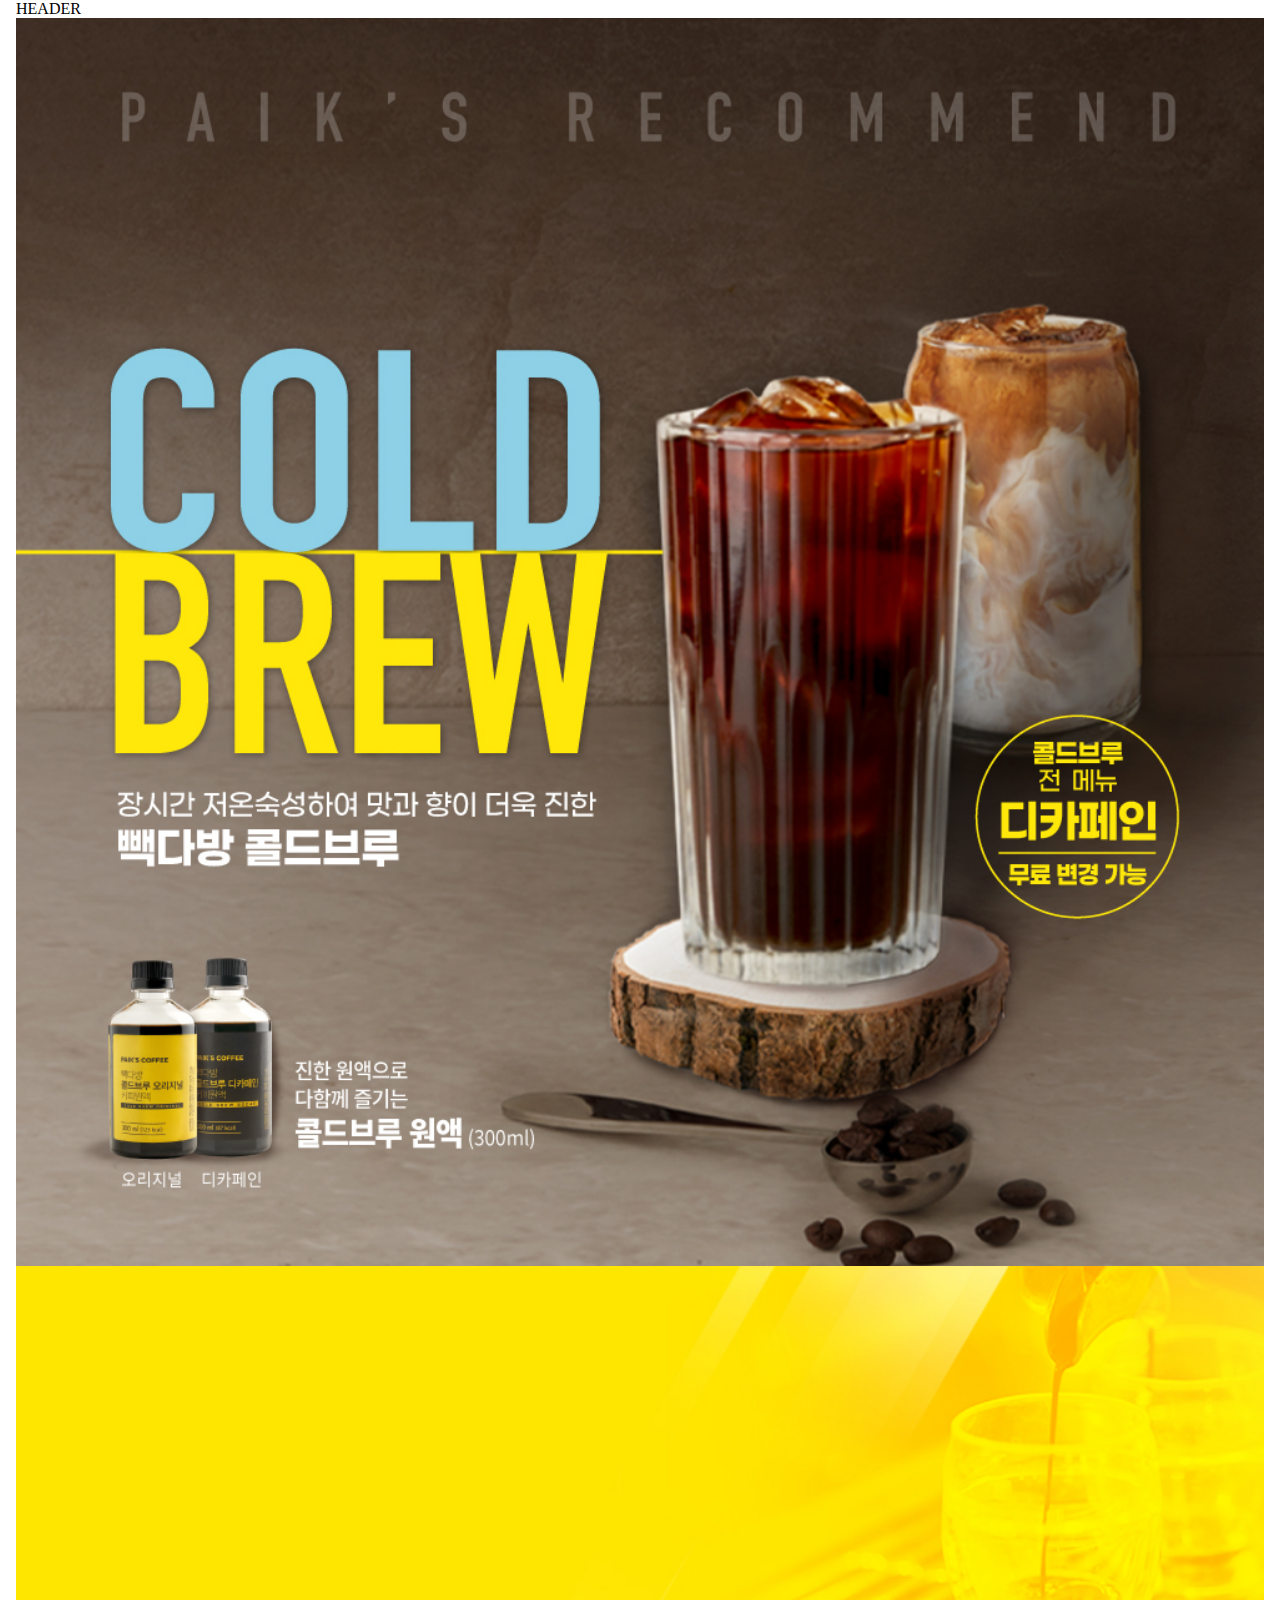
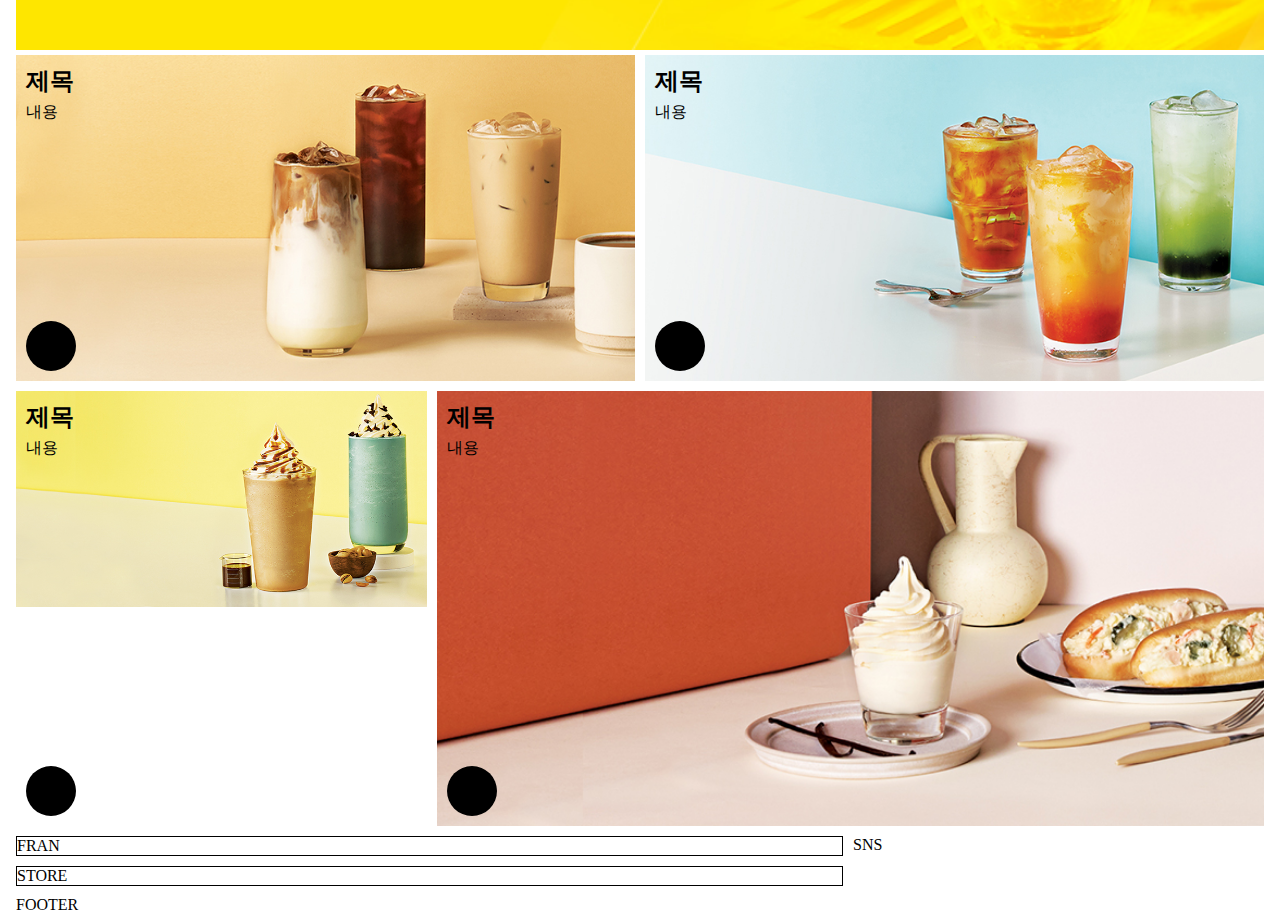
<file: tmp.html>
<!DOCTYPE html>
<html lang="ko">
<head>
    <meta charset="UTF-8">
    <meta http-equiv="X-UA-Compatible" content="IE=edge">
    <meta name="viewport" content="width=device-width, initial-scale=1.0">
    <title>빽다방</title>
    <style>
        *{box-sizing:border-box;margin: 0;padding:0;}
        img{width:100%;vertical-align:top;}
        .container{
            margin:0 16px;           
        }
        /* flex */
        .flex-container{
            display:flex;
            flex-flow:row wrap;
            justify-content:space-between;            
        }
        .flex-container section{
            width:100%;
            margin-bottom:10px;
        }
        .flex-container section.main-slider{
            margin-bottom:0;
        }
        .flex-container section.coffee-story{
            height:30vw;
            margin-bottom:5px;
            position:relative;
            overflow: hidden;
        }
        .flex-container section.coffee-story img{
            position:absolute;
            left:50%;
            top:50%;
            transform:translate(-50%,-50%);
            width:auto;
            height:100%;
        }
        .fran-STORE{
            display:flex;
            flex-flow:row wrap;
            justify-content:space-between;
        }
        .fran-STORE article{
            width:calc(50% - 5px);
            border:1px solid black;
        }

        section.pos-re{
            position:relative;
        }
        .contents{
            position:absolute;
            left:10px;
            right:10px;
            top:10px;
            bottom:10px;
            display:flex;
            flex-flow:column nowrap;
            justify-content: space-between;
        }
        .contents .btn-box{
            width:50px;
            height:50px;
            border-radius:50%;
            background-color:black;
            align-self:flex-end;
        }
        .contents h2{
            margin-bottom:5px;
        }

        @media (min-width:768px){
            .flex-container section.fresh-coffee,
            .flex-container section.BEVERAGE{
                width:calc(50% - 5px);
            }
            .flex-container section.CCINO{
                width:calc(33.33333333333333% - 5px);
            }
            .flex-container section.DESSERT{
                width:calc(66.66666666666667% - 5px);
            }
            .flex-container section.fran-STORE{
                width:calc(66.66666666666667% - 5px);
            }

            .flex-container section.SNS{
                width:calc(33.33333333333333% - 5px);
            }
            .fran-STORE article{
                width:100%;
            }
            .fran-STORE article:first-child{
                margin-bottom:10px;
            }
            .contents .btn-box{
                align-self:flex-start;
            }
        }
    </style>
</head>
<body>
    <div class="wrap">
        <header>
            <div class="container">HEADER</div>            
        </header>
        <main>
            <div class="container">
                <div class="flex-container grid-container">
                    <section class="main-slider">
                        <img src="./images/mmain-banner01.jpg" alt="banner">
                    </section>
                    <section class="coffee-story">
                        <img src="./images/main_sec1.jpg" alt="">
                    </section>
                    <section class="fresh-coffee pos-re">
                        <img src="./images/mmain_sec2.jpg" alt="">
                        <div class="contents">
                            <div class="txt-box">
                                <h2>제목</h2>
                                <p>내용</p>
                            </div>
                            <div class="btn-box">
                                <div class="btn-rotate"></div>
                            </div>
                        </div>
                    </section>
                    <section class="BEVERAGE  pos-re">
                        <img src="./images/mmain_sec3.jpg" alt="">
                        <div class="contents">
                            <div class="txt-box">
                                <h2>제목</h2>
                                <p>내용</p>
                            </div>
                            <div class="btn-box">
                                <div class="btn-rotate"></div>
                            </div>
                        </div>
                    </section>
                    <section class="CCINO  pos-re">
                        <img src="./images/mmain_sec4.jpg" alt="">
                        <div class="contents">
                            <div class="txt-box">
                                <h2>제목</h2>
                                <p>내용</p>
                            </div>
                            <div class="btn-box">
                                <div class="btn-rotate"></div>
                            </div>
                        </div>
                    </section>
                    <section class="DESSERT  pos-re">
                        <img src="./images/mmain_sec5.jpg" alt="">
                        <div class="contents">
                            <div class="txt-box">
                                <h2>제목</h2>
                                <p>내용</p>
                            </div>
                            <div class="btn-box">
                                <div class="btn-rotate"></div>
                            </div>
                        </div>
                    </section>
                    <section class="fran-STORE">
                        <article>
                            FRAN
                        </article>
                        <article>
                            STORE
                        </article>
                    </section>
                    <section class="SNS">
                        SNS
                    </section>
                </div>
            </div>
        </main>
        <footer>
            <div class="container">FOOTER</div>            
        </footer>
    </div>
</body>
</html>
</file>
